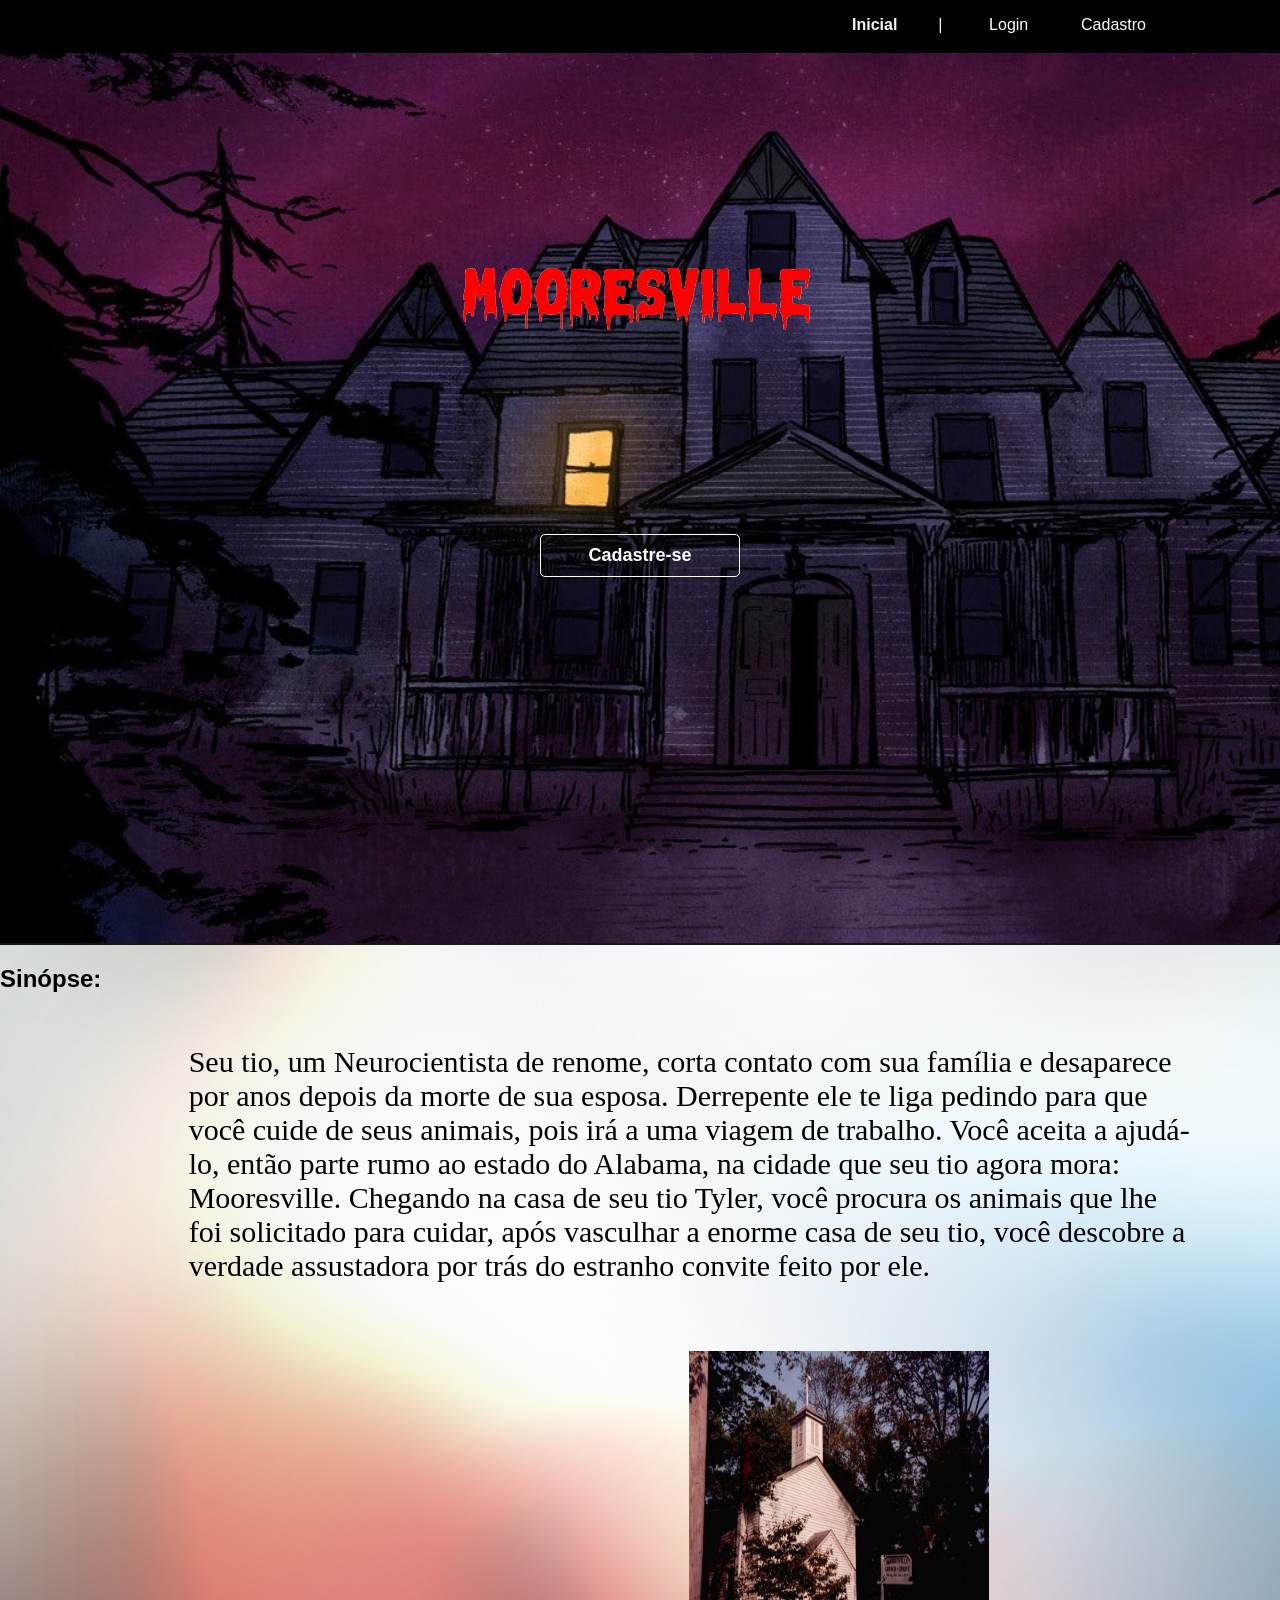
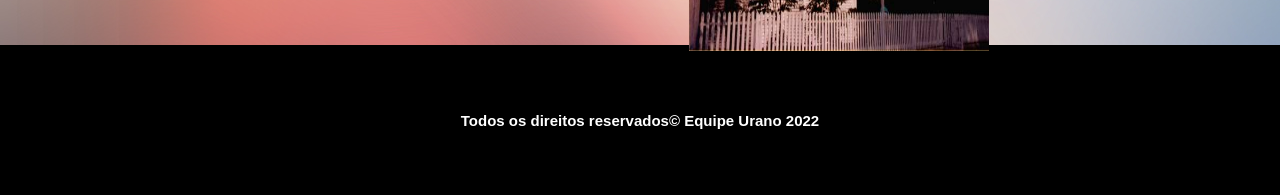
<file: Site do Projeto/Mooresville-site-apresentação/api-site/site/public/index.html>
<!DOCTYPE html>
<html lang="en">

<head>
    <meta charset="UTF-8">
    <meta http-equiv="X-UA-Compatible" content="IE=edge">
    <meta name="viewport" content="width=device-width, initial-scale=1.0">

    <title>Mooresville| Página Inicial</title>

    <script src="./js/funcoes.js" defer ></script>

    <link rel="icon" href="./assets/icon/HowTO (2).png">
    <link rel="stylesheet" href="./css/style.css">
    <link rel="preconnect" href="https://fonts.gstatic.com">
    <!-- <link
        href="https://fonts.googleapis.com/css2?family=Exo+2:ital,wght@0,100;0,200;0,300;0,400;0,500;0,600;0,700;0,800;0,900;1,100;1,200;1,300;1,400;1,500;1,600;1,700;1,800;1,900&display=swap"
        rel="stylesheet"> -->
</head>

<body>
    <div class="header">
        <div class="container">
            <h1 class="titulo"></h1>
            <ul class="navbar">
                <li class="agora">Inicial</li>

                <li>|</li>
                <li>
                    <a href="./login.html">Login</a>
                </li>
              
                <li>
                    <a href="./cadastro.html">Cadastro</a>
                </li>
            </ul>
        </div>
    </div>
<section>
    <div class="banner">
        <div class="container">
            <img src="./assets/imgs/mooresville-logo-removebg-preview.png" alt="">
        </div><br><br>
        <center><button onclick="window.location.href = 'cadastro.html'" class="btn">Cadastre-se</button></center>
    </div>

    <div class="social"  style="background-image: url(./assets/imgs/fundo_login.jpg);height: 700px;">
        <center><h1>Sinópse:</h1></center>
        <div class="container">
            <div id="#sobrenos" class="boxes">
               
                <div class="box">
                    
                    <div class="texto1">Seu tio, um Neurocientista de renome, corta contato com sua família e desaparece por anos depois da morte de sua esposa. Derrepente ele te liga pedindo para que você cuide de seus animais, pois irá a uma viagem de trabalho.
                        Você aceita a ajudá-lo, então parte rumo ao estado do Alabama, na cidade que seu tio agora mora: Mooresville.
                        Chegando na casa de seu tio Tyler, você procura os animais que lhe foi solicitado para cuidar, após vasculhar a enorme casa de seu tio, você descobre a verdade assustadora por trás do estranho convite feito por ele. 
                   <br><br><br>
                        </div>
                       <img src="./assets/imgs/Mooresville-real.jpg" style="height: 300px;width: 300px; margin-left: 500px;"><br>
                        <b><div class="texto2" >             
                        Sua missão é:
                        Se esconder, achar uma saída, SOBREVIVER<br>
                    </div></b>
                    
                   
<div>
</div>
                </div>

            </div>
        </div>


    </div>
</section>

    <!--footer inicio-->
    <div class="footer">
        <div class="container">
            <h4>Todos os direitos reservados&copy; Equipe Urano 2022</h4>
            <h6></h6>
        </div>
    </div>
    <!--footer fim-->
</body>

</html>
<script>




</script>
</file>
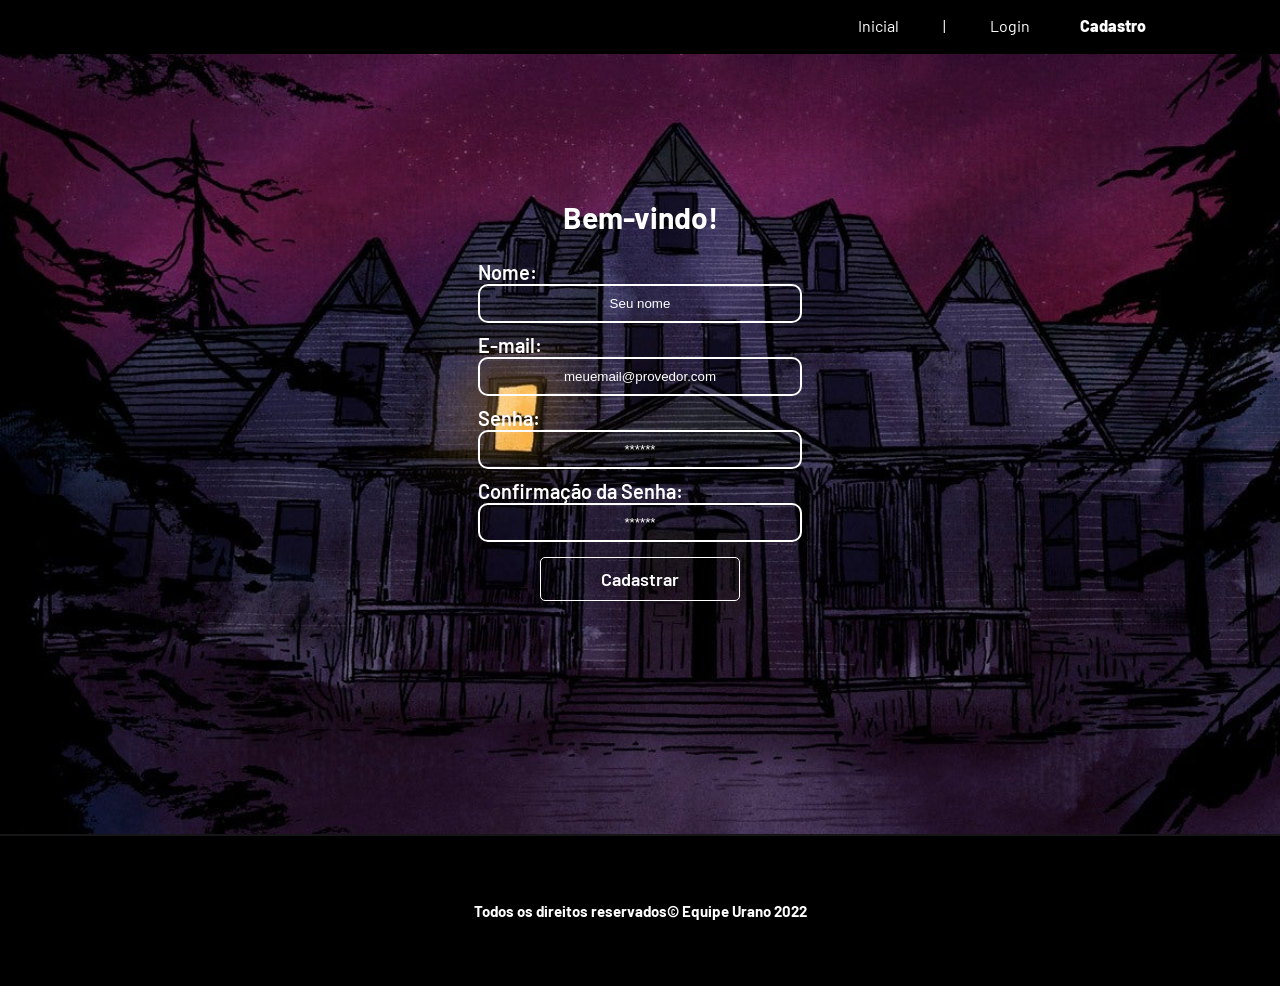
<file: Site do Projeto/Mooresville-site-apresentação/api-site/site/public/cadastro.html>
<!DOCTYPE html>
<html lang="pt-br">

<head>
    <meta charset="UTF-8">
    <meta http-equiv="X-UA-Compatible" content="IE=edge">
    <meta name="viewport" content="width=device-width, initial-scale=1.0">

    <title>Mooresville | Cadastro</title>


    <script src="./js/funcoes.js"></script>


    <link rel="icon" href="./assets/icon/favicon.ico">
    <link rel="stylesheet" href="./css/cadstro.css">
    <link rel="preconnect" href="https://fonts.gstatic.com">
    <link
        href="https://fonts.googleapis.com/css2?family=Exo+2:ital,wght@0,100;0,200;0,300;0,400;0,500;0,600;0,700;0,800;0,900;1,100;1,200;1,300;1,400;1,500;1,600;1,700;1,800;1,900&display=swap"
        rel="stylesheet">
</head>

<body>

    <!--header inicio-->
    <div class="header">
        <div class="container">
            <h1 class="titulo"></h1>
            <ul class="navbar">
                <li>
                    <a href="./index.html">
                        Inicial
                    </a>
                </li>
               
                <li>|</li>
                <li>
                    <a href="./login.html">Login</a>
                </li>
                <li class="agora">
                    <a href="./cadastro.html">Cadastro</a>
                </li>
            </ul>
        </div>
    </div>
    <!--header fim-->


    <div class="banner " style="background-image: url(./assets/imgs/banner.jpg);height: 700px;">
        <div class="alerta_erro">
            <div class="card_erro" id="cardErro">
                <span id="mensagem_erro"></span>
            </div>
        </div>
        <div class="container tamanho-conteudo">
            <div class="card medio">
                <h2>Bem-vindo!</h2>
                <div class="formulario">

                    <!--
                         Para inserir mais um campo, copie uma das inputs abaixo.
                         Assim que inserir vá para o script abaixo.
                     -->

                    <span class="tipo_campo">Nome:</span>
                    <input id="nome_input" type="text" placeholder="Seu nome">

                    <span class="tipo_campo">E-mail:</span>
                    <input id="email_input" type="text" placeholder="meuemail@provedor.com">

                    <span class="tipo_campo">Senha:</span>
                    <input id="senha_input" type="password" placeholder="******">

                    <span class="tipo_campo">Confirmação da Senha:</span>
                    <input id="confirmacao_senha_input" type="password" placeholder="******">

                    <button class="btn" onclick="cadastrar()">Cadastrar</button>

                </div>
                <div id="div_aguardar" class="loading-div">
                    <img src="./assets/circle-loading.gif" id="loading-gif">
                </div>

                <div id="div_erros_login">

                </div>
            </div>
        </div>
    </div>

    <!--footer inicio-->
    <div class="footer">
        <div class="container">
            <h4>Todos os direitos reservados&copy; Equipe Urano 2022</h4>
        </div>
    </div>
    <!--footer fim-->


</body>

</html>

<script>
    function cadastrar() {
        aguardar();

        //Recupere o valor da nova input pelo nome do id
        // Agora vá para o método fetch logo abaixo
        var nomeVar = nome_input.value;
        var emailVar = email_input.value;
        var senhaVar = senha_input.value;
        var confirmacaoSenhaVar = confirmacao_senha_input.value;

        if (nomeVar == "" || emailVar == "" || senhaVar == "" || confirmacaoSenhaVar == "") {
            cardErro.style.display = "block"
            mensagem_erro.innerHTML = "(Mensagem de erro para todos os campos em branco)";

            finalizarAguardar();
            return false;
        }
        else {
            setInterval(sumirMensagem, 5000)
        }

        // Enviando o valor da nova input
        fetch("/usuarios/cadastrar", {
            method: "POST",
            headers: {
                "Content-Type": "application/json"
            },
            body: JSON.stringify({
                // crie um atributo que recebe o valor recuperado aqui
                // Agora vá para o arquivo routes/usuario.js
                nomeServer: nomeVar,
                emailServer: emailVar,
                senhaServer: senhaVar,
            })
        }).then(function (resposta) {

            console.log("resposta: ", resposta);

            if (resposta.ok) {
                cardErro.style.display = "block";

                mensagem_erro.innerHTML = "Cadastro realizado com sucesso! Redirecionando para tela de Login...";

                setTimeout(() => {
                    window.location = "login.html";
                }, "2000")
                
                limparFormulario();
                finalizarAguardar();
            } else {
                throw ("Houve um erro ao tentar realizar o cadastro!");
            }
        }).catch(function (resposta) {
            console.log(`#ERRO: ${resposta}`);
            finalizarAguardar();
        });

        return false;
    }

    function sumirMensagem() {
        cardErro.style.display = "none"
    }

</script>
</file>
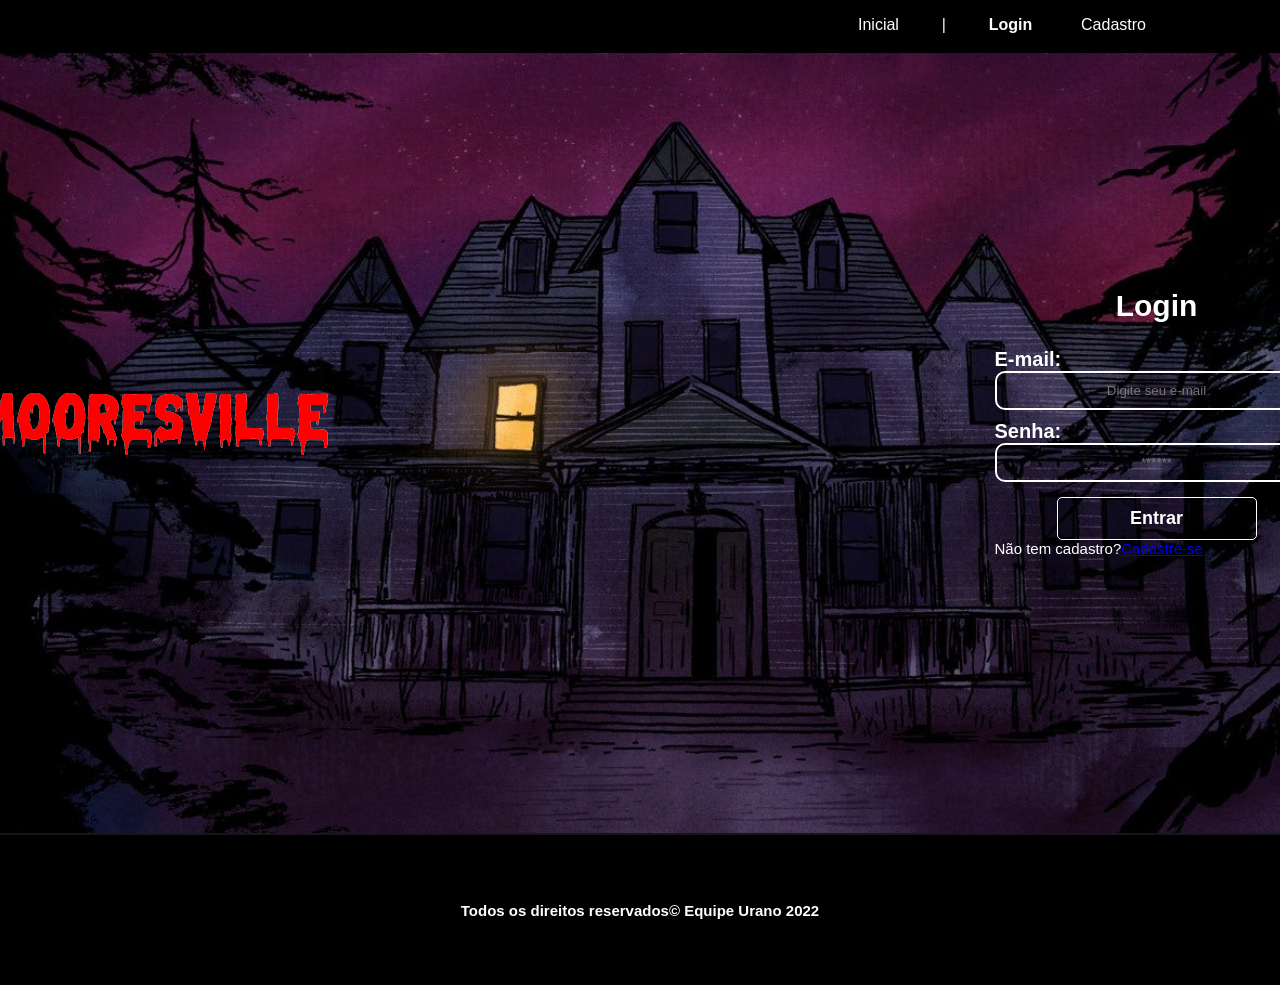
<file: Site do Projeto/Mooresville-site-apresentação/api-site/site/public/login.html>
<!DOCTYPE html>
<html lang="pt-br">

<head>
    <meta charset="UTF-8">
    <meta http-equiv="X-UA-Compatible" content="IE=edge">
    <meta name="viewport" content="width=device-width, initial-scale=1.0">

    <title>Mooreville | Login</title>

    <script src="./js/funcoes.js"></script>

    <link rel="icon" href="./assets/icon/favicon.ico">
    <link rel="stylesheet" href="./css/style.css">
    <link rel="preconnect" href="https://fonts.gstatic.com">
    <link
        href="https://fonts.googleapis.com/css2?family=Exo+2:ital,wght@0,100;0,200;0,300;0,400;0,500;0,600;0,700;0,800;0,900;1,100;1,200;1,300;1,400;1,500;1,600;1,700;1,800;1,900&display=swap"
        rel="stylesheet">
</head>

<body>

    <!--Header-->

    <div class="header">
        <div class="container">
            <h1 class="titulo">

            </h1>
            <ul class="navbar">
                <li>
                    <a href="./index.html">
                        Inicial
                    </a>
                </li>
            
                <li>|</li>
                <li class="agora">
                    <a href="./login.html">Login</a>
                </li>
                <li>
                    <a href="./cadastro.html">Cadastro</a>
                </li>
            </ul>
        </div>
    </div>


    <div class="banner" style="background-image: url(./assets/imgs/banner.jpg);height: 700px;">
        <div class="alerta_erro">
            <div class="card_erro" id="cardErro">
                <span id="mensagem_erro"></span>
            </div>
        </div>
        <div class="container">
            <div class="foto">
            <img src="./assets/imgs/mooresville-logo-removebg-preview.png" alt="">
        </div>
            <div class="card">
                <h2>Login</h2>
                <div class="formulario">


                    <span class="tipo_campo">E-mail:</span>
                    <input id="email_input" type="text" placeholder="Digite seu e-mail">

                    <span class="tipo_campo">Senha:</span>
                    <input id="senha_input" type="password" placeholder="******">

                    <button class="btn" onclick="entrar()">Entrar</button>
                    <div id="cas">

                        Não tem cadastro?<a href="cadastro.html">Cadastre-se</a>
                    </div>


                </div>

                <div id="div_aguardar" class="loading-div">
                    <img src="./assets/circle-loading.gif" id="loading-gif">
                </div>

                <div id="div_erros_login">

                </div>
            </div>
        </div>
    </div>


    <!--footer inicio-->
    <div class="footer">
        <div class="container">
            <h4>Todos os direitos reservados&copy; Equipe Urano 2022</h4>
        </div>
    </div>
    <!--footer fim-->

</body>

</html>

<script>


    function entrar() {
        aguardar();

        var emailVar = email_input.value;
        var senhaVar = senha_input.value;

        if (emailVar == "" || senhaVar == "") {
            cardErro.style.display = "block"
            mensagem_erro.innerHTML = "(Mensagem de erro para todos os campos em branco)";
            finalizarAguardar();
            return false;
        }
        else {
            setInterval(sumirMensagem, 5000)
        }

        console.log("FORM LOGIN: ", emailVar);
        console.log("FORM SENHA: ", senhaVar);

        fetch("/usuarios/autenticar", {
            method: "POST",
            headers: {
                "Content-Type": "application/json"
            },
            body: JSON.stringify({
                emailServer: emailVar,
                senhaServer: senhaVar
            })
        }).then(function (resposta) {
            console.log("ESTOU NO THEN DO entrar()!")

            if (resposta.ok) {
                console.log(resposta);

                resposta.json().then(json => {
                    console.log(json);
                    console.log(JSON.stringify(json));

                    sessionStorage.EMAIL_USUARIO = json.email;
                    sessionStorage.NOME_USUARIO = json.nome;
                    sessionStorage.ID_USUARIO = json.id;

                    setTimeout(function () {
                        window.location = "./dashboard/dashboard.html";
                    }, 1000); // apenas para exibir o loading

                });

            } else {

                console.log("Houve um erro ao tentar realizar o login!");

                resposta.text().then(texto => {
                    console.error(texto);
                    finalizarAguardar(texto);
                });
            }

        }).catch(function (erro) {
            console.log(erro);
        })

        return false;
    }

    function sumirMensagem() {
        cardErro.style.display = "none"
    }

</script>
</file>
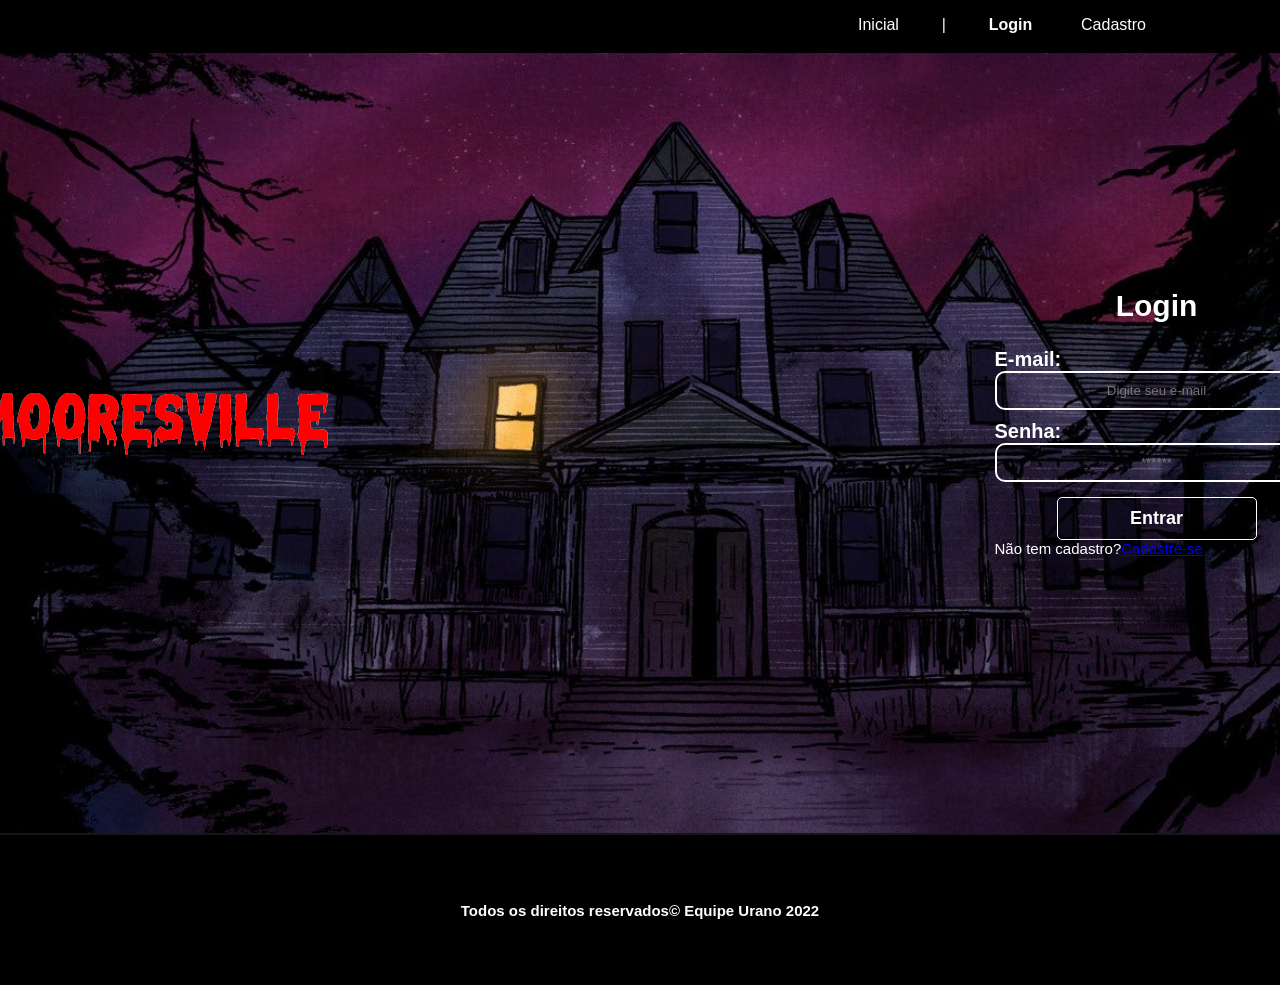
<file: Site do Projeto/Mooresville-site-apresentação/api-site/site/public/dashboard/edicao-aviso.html>
<!DOCTYPE html>
<html lang="pt-br">

<head>
    <link rel="shortcut icon" href="../assets/icon/favicon.ico" type="image/x-icon">
    <meta charset="UTF-8">
    <meta http-equiv="X-UA-Compatible" content="IE=edge">
    <meta name="viewport" content="width=device-width, initial-scale=1.0">
    <title>AcquaTec | Página Inicial</title>

    <link rel="stylesheet" href="../css/style.css">
    <link rel="stylesheet" href="./dashboards.css">
    <script src="../js/funcoes.js"></script>

    <link rel="preconnect" href="https://fonts.gstatic.com">
    <link
        href="https://fonts.googleapis.com/css2?family=Exo+2:ital,wght@0,100;0,200;0,300;0,400;0,500;0,600;0,700;0,800;0,900;1,100;1,200;1,300;1,400;1,500;1,600;1,700;1,800;1,900&display=swap"
        rel="stylesheet">
</head>

<body onload="validarSessao(), listarInfosDeUm()" style="background-color: #161618;">
    <!-- <body onload="validarSessao()"> -->

    <div class="janela">


        <div class="header-left">

            <h1>AcquaTec</h1>

            <div class="hello">
                <h3>Olá, <span id="b_usuario">usuário</span>!</h3>
            </div>

            <div class="btn-nav-white">
                <a href="cards.html">
                    <h3>Aquários</h3>
                </a>
            </div>

            <div class="btn-nav-white">
                <a href="./dashboard.html">
                    <h3>Gráficos</h3>
                </a>
            </div>

            <div class="btn-nav-white">
                <a href="./mural.html">
                    <h3>Mural de Avisos</h3>
                </a>
            </div>

            <div class="btn-logout" onclick="limparSessao()">
                <h3>Sair</h3>
            </div>

        </div>

        <div class="dash-right">

            <div class="avisos">
                <div class="container">
                    <h1>Editar um aviso</h1>
                    <div class="div-form">
                        <label>
                            ID:
                            <br>
                            <input id="input_id" maxlength="100" type="text" style="color: rgb(196, 196, 196)" disabled>
                        </label>
                        <label>
                            Autor:
                            <br>
                            <input id="input_nome" maxlength="100" type="text" style="color: rgb(196, 196, 196)"
                                disabled>
                        </label>
                        <label>
                            Título:
                            <br>
                            <input id="input_titulo" maxlength="100" type="text" style="color: rgb(196, 196, 196)"
                                disabled>
                        </label>
                        <br>
                        <label>
                            Descrição (máximo de 250 caracteres):
                            <br>
                            <textarea id="textarea_descricao" maxlength="250" rows="5"></textarea>
                        </label>
                        <br>
                        <button onclick="editar()">Editar</button>
                    </div>

                </div>
            </div>
        </div>
    </div>
</body>

</html>

<script>
    function listarInfosDeUm() {
        console.log("Criar função de trazer informações de post escolhido");
    }

    function editar() {
        fetch(`/avisos/editar/${sessionStorage.getItem("ID_POSTAGEM_EDITANDO")}`, {
            method: "PUT",
            headers: {
                "Content-Type": "application/json"
            },
            body: JSON.stringify({
                descricao: textarea_descricao.value
            })
        }).then(function (resposta) {

            if (resposta.ok) {
                window.alert("Post atualizado com sucesso pelo usuario de email: " + sessionStorage.getItem("EMAIL_USUARIO") + "!");
                window.location = "/dashboard/mural.html"
            } else if (resposta.status == 404) {
                window.alert("Deu 404!");
            } else {
                throw ("Houve um erro ao tentar realizar a postagem! Código da resposta: " + resposta.status);
            }
        }).catch(function (resposta) {
            console.log(`#ERRO: ${resposta}`);
        });
    }

</script>
</file>
<file: Site do Projeto/Mooresville-site-apresentação/api-site/site/public/css/style.css>
@import url('http://fonts.cdnfonts.com/css/broady%27');

body {
  margin: 0;
  padding: 0;
  font-family: 'Barlow', "Segoe UI", Tahoma, Geneva, Verdana, sans-serif;
  background-color: black;
}

.container {
  width: 80%;
  margin: auto;
  display: flex;
}

.header {
  border-bottom: 3px solid black;
}

.header .container {
  justify-content: space-between;
}
#cas{
font-size: 15px;
align-items: center;
justify-content: center;
}

.header a {
  text-decoration: none;
  color: #ffffff;
  margin: 6px;
}

.agora {
  font-weight: 800;
}

.navbar {
  width: 300px;
  display: flex;
  align-items: center;
  justify-content: space-between;
  list-style: none;
  color: #f7f7f7;
}


.titulo {
  color: #ffffff;
  width: fit-content;
  font-weight: 500;
  
}


/* BANNER */
body{
  scroll-snap-type: y mandatory;
  overflow-y: scroll;
}

.banner {
  height: 90vh;
  padding: 40px 0;
  color: white;
  background-image: url(".././assets/imgs/banner.jpg");
  background-size: cover;
  border-bottom: #161618 solid 2px;

}

.banner .container {
  height: 400px;
  font-size: 36px;
  justify-content: center;
  align-items: center;
  scroll-snap-align: start;
}

.tamanho-conteudo { 
  height: fit-content !important;
}

.banner p {
  width: 50%;
  margin: 0;
  padding: 0;
  width: 280px;
  font-size: 36px;
}

.banner .container span {
  font-weight: 800;
}

/* missao visao valores */

.social {
  background-color: #e5e5e5;
  display: flex;
}

.social .container{
  justify-content: left;
}

.box img {
  width: 170px;
 
}

.social .container .boxes {
  display: flex;
}

.social p {
  text-align: center;
}

.box {
  margin: 10px;

  flex-direction: column-reverse;

}


.box {
  margin-top: 100px;
  display: flex;
  flex-direction: column;
  align-items: left;
}


.texto1{
  display: flex;
  align-items: left;
  justify-content: center;
  font-size: 30px;
  font-family: "broady";
}
.texto2{
  display: flex;
 margin-left: 300px;
  font-size: 30px;
  font-family: "broady";
}
/* FOOTER */

.footer {
  background-color: black;
  height: 150px;
  color: #fff;
  display: flex;
  font-size: 15px;
  
}
#fotoI{
  width: 250px;
  height: 250px;
}
.footer .container {
  justify-content: center;

}


/* LOGIN */

.banner .container .card {
  background-color: transparent;
  height: fit-content;
  width: 400px;
  display: flex;
  flex-direction: column;
  color: rgb(255, 255, 255);
  align-items: center;
  border-radius: 4px;
}
img{ 
  display: flex;
  
  
}
.foto{
  margin-top: 250px;
}

.card {
  display: flex;
  justify-content: space-around;
  margin-left: 50vw;
  margin-top: 250px;
 

}
.formulario .btn{ 
  font-family: "Barlow", sans-serif;
  border: 0;
  border-radius: 5px;
  font-weight: 600;
  font-size: 18px;
  padding: 10px 15px;
  color: #ffffff;
  background-color: #ffffff;
  width: 200px;
  align-self: center;
  margin-top: 5px;
  background-color:transparent;
  border-color: #ffffff;
  border: solid 1px;
  transition: .2s;
}
.formulario .btn:hover{ 
  background-color: #ff0000;
  letter-spacing: 2px;
}

.card h2 {
  font-size: 30px;
}

.card h4 {
  font-size: 16px;
}

.banner #div_erros_login {
  margin-top: 15px;
}

button {
  cursor: pointer;
}

/* FORMULARIO */

.alerta_erro{
  display: flex;
  justify-content: flex-end;
}

.card_erro {
  display: none;
  background-color: #fff;
  color: black;
  width: 230px;
  position: fixed;
  border-radius: 4px;
  border: #e6005a 3px solid;
  padding: 10px;
  margin-right: 10%;
}

.card_erro #mensagem_erro{
  font-weight: 500;
  font-size: 20px;
}

.formulario .tipo_campo {
  font-size: 20px;
  font-weight: 600 !important;
}

.formulario {
  display: flex;
  flex-direction: column;
}

input {
  margin-bottom: 10px;
  border: 2px solid white;
  padding: 10px;
  text-align: center;
  border-radius: 10px;
  width: 300px;
  background-color: transparent;
  color: white;
}
input:hover{
  border: 2px solid rgb(255, 0, 0);
}

.btn {
  font-family: "Barlow", sans-serif;
  border: 0;
  border-radius: 5px;
  font-weight: 600;
  font-size: 18px;
  padding: 10px 15px;
  color: #ffffff;
  background-color: #ffffff;
  width: 200px;
  align-self: center;
  margin-top: 5px;
  background-color:transparent;
  border-color: #ffffff;
  border: solid 1px;
  transition: .2s;
}
.btn:hover{
  background-color: #ff0000;
  letter-spacing: 2px;
}
.btn::after {
  position: absolute;
  top: 0;
  right: -10px;
  bottom: 0;
  border-top: 10px solid transparent;
  border-bottom: 10px solid transparent;
  border-left: 10px solid #303030;
  content: "";
}
.loading-div {
  width: 50px;
  margin: auto;
  display: none;
}

.loading-div img {
  height: 50px;
  width: 50px;
}

/* PAGINA DOS GRÁFICOS */

.janela {
  display: flex;
  width: 100vw;
}

.header-left a {
  text-decoration: none;
  color: white;
}

.header-left {
  position: fixed;
  top: 0;
  left: 0;
  z-index: 999;
  height: 100vh;
  width: 25%;
  display: flex;
  flex-direction: column;
  justify-content: space-evenly;
  align-items: center;
  border-right: 3px solid #32b9cd;
  background-color: #212124;
  /* border: 3px solid pink; */
}

.dash-right {
  display: flex;
  width: 75%;
  height: fit-content;
  background-color: #161618;
  position: relative;
  top: 0;
  left: 25%;
}

.header-left h1 {
  color: #32b9cd;
}

.hello {
  width: 100%;
  display: flex;
  justify-content: center;
}

.hello h3 {
  color: #e3b062;
  font-weight: 300;
  font-size: 1.2rem;
}

.hello h3 span {
  font-weight: 800;
}

.btn-nav {
  width: 40%;
  color: white;
  background-color: #e6005a;
  border-radius: 5px;
  text-align: center;
  padding: 2% 5%;
}

.btn-nav-white {
  width: 40%;
  background-color: white;
  border: 3px solid #e6005a;
  border-radius: 5px;
  text-align: center;
  padding: 2% 5%;
}

.btn-nav-white h3 {
  color: #e6005a;
  padding: 0;
  margin: 0;
}

.btn-nav h3,
.btn-logout h3 {
  margin: 0;
  padding: 0;
}

.btn-logout {
  margin: 0;
  padding: 0;
  width: 20%;
  background-color: #32b9cd;
  color: white;
  border-radius: 10px;
  text-align: center;
  padding: 10px 15px;
  margin-bottom: 100px;
  cursor: pointer;
}
</file>
<file: Site do Projeto/Mooresville-site-apresentação/api-site/site/public/css/cadstro.css>
@import url('https://fonts.googleapis.com/css2?family=Barlow:ital,wght@0,100;0,200;0,300;0,400;0,500;0,600;0,700;0,800;0,900;1,100;1,200;1,300;1,400;1,500;1,600;1,700;1,800;1,900&display=swap');

body {
  margin: 0;
  padding: 0;
  font-family: 'Barlow', "Segoe UI", Tahoma, Geneva, Verdana, sans-serif;
  background-color: black;
}

.container {
  width: 80%;
  margin: auto;
  display: flex;
}

.header {
  border-bottom: 3px solid black;
}

.header .container {
  justify-content: space-between;
}
#cas{
font-size: 15px;
align-items: center;
justify-content: center;
}

.header a {
  text-decoration: none;
  color: #ffffff;
  margin: 6px;
}

.agora {
  font-weight: 800;
}

.navbar {
  width: 300px;
  display: flex;
  align-items: center;
  justify-content: space-between;
  list-style: none;
  color: #f7f7f7;
}


.titulo {
  color: #ffffff;
  width: fit-content;
  font-weight: 500;
  
}


/* BANNER */

.banner {
  height: fit-content;
  padding: 40px 0;
  color: white;
  background-image: url(".././assets/imgs/XDYX.gif");
  background-size: cover;
  border-bottom: #161618 solid 2px;
}

.banner .container {
  height: 400px;
  font-size: 36px;
  justify-content: center;
  align-items: center;
}

.tamanho-conteudo { 
  height: fit-content !important;
}

.banner p {
  width: 50%;
  margin: 0;
  padding: 0;
  width: 280px;
  font-size: 36px;
}

.banner .container span {
  font-weight: 800;
}

/* missao visao valores */

.social {
  background-color: #e5e5e5;
  display: flex;
}

.social .container{
  justify-content: left;
}

.box img {
  width: 170px;
}

.social .container .boxes {
  display: flex;
}

.social p {
  text-align: center;
}

.box {
  margin: 10px;

  flex-direction: column-reverse;

}


.box {
  margin-top: 50px;
  display: flex;
  flex-direction: column;
  align-items: left;
}


.texto1{
  display: flex;
  align-items: center;
  justify-content: center;
}
/* FOOTER */

.footer {
  background-color: black;
  height: 150px;
  color: #fff;
  display: flex;
  font-size: 15px;
  
}
#fotoI{
  width: 250px;
  height: 250px;
}
.footer .container {
  justify-content: center;

}


/* LOGIN */

.banner .container .card {
  background-color: transparent;
  height: fit-content;
  width: 400px;
  display: flex;
  flex-direction: column;
  color: rgb(255, 255, 255);
  align-items: center;
  border-radius: 4px;
  justify-content: center;
 
}
img{ 
  display: flex;
  
  
}
.foto{
  margin-top: 250px;
}

.card {
  display: flex;
  justify-content: space-around;
  margin-top: 80px;
  border-radius: 10 px;
 

}
.formulario .btn{ 
  font-family: "Barlow", sans-serif;
  border: 0;
  border-radius: 5px;
  font-weight: 600;
  font-size: 18px;
  padding: 10px 15px;
  color: rgb(255, 255, 255);
  background-color: #ffffff;
  width: 200px;
  align-self: center;
  margin-top: 5px;
  background-color:transparent;
  border-color: rgb(255, 255, 255);
  border: solid 1px;

}
.formulario .btn:hover{ 
  background-color: #ff0000;
  color: #e5e5e5;
}

.card h2 {
  font-size: 30px;
}

.card h4 {
  font-size: 16px;
}

.banner #div_erros_login {
  margin-top: 15px;
}

button {
  cursor: pointer;
}

/* FORMULARIO */

.alerta_erro{
  display: flex;
  justify-content: flex-end;
}

.card_erro {
  display: none;
  background-color: #fff;
  color: rgb(255, 255, 255);
  width: 230px;
  position: fixed;
  border-radius: 4px;
  border: #e6005a 3px solid;
  padding: 10px;
  margin-right: 10%;
}

.card_erro #mensagem_erro{
  font-weight: 500;
  font-size: 20px;
}

.formulario .tipo_campo {
  font-size: 20px;
  font-weight: 600 !important;
}

.formulario {
  display: flex;
  flex-direction: column;
}

input {
  margin-bottom: 10px;
  border: 2px solid rgb(255, 255, 255);
  padding: 10px;
  text-align: center;
  border-radius: 10px;
  width: 300px;
  background-color: transparent;
  color: white;
}
input:hover{
  border: 2px solid rgb(255, 0, 0);
}
input::placeholder{
  color: white;
}

.btn {
  font-family: "Barlow", sans-serif;
  border: 0;
  border-radius: 5px;
  font-weight: 600;
  font-size: 18px;
  padding: 10px 15px;
  color: rgb(216, 147, 19);
  background-color: #ffffff;
  width: 200px;
  align-self: center;
  margin-top: 5px;
  background-color:transparent;
  border-color: rgb(255, 255, 255);
  border: solid 1px;
  transition: .2s;
}
.btn:hover{
  background-color: #ff0000;
  letter-spacing: 2px;
}
.btn::after {
  position: absolute;
  top: 0;
  right: -10px;
  bottom: 0;
  border-top: 10px solid transparent;
  border-bottom: 10px solid transparent;
  border-left: 10px solid #303030;
  content: "";
}
.loading-div {
  width: 50px;
  margin: auto;
  display: none;
}

.loading-div img {
  height: 50px;
  width: 50px;
}

/* PAGINA DOS GRÁFICOS */

.janela {
  display: flex;
  width: 100vw;
}

.header-left a {
  text-decoration: none;
  color: white;
}

.header-left {
  position: fixed;
  top: 0;
  left: 0;
  z-index: 999;
  height: 100vh;
  width: 25%;
  display: flex;
  flex-direction: column;
  justify-content: space-evenly;
  align-items: center;
  border-right: 3px solid #32b9cd;
  background-color: #212124;
  /* border: 3px solid pink; */
}

.dash-right {
  display: flex;
  width: 75%;
  height: fit-content;
  background-color: #161618;
  position: relative;
  top: 0;
  left: 25%;
}

.header-left h1 {
  color: #32b9cd;
}

.hello {
  width: 100%;
  display: flex;
  justify-content: center;
}

.hello h3 {
  color: #e3b062;
  font-weight: 300;
  font-size: 1.2rem;
}

.hello h3 span {
  font-weight: 800;
}

.btn-nav {
  width: 40%;
  color: white;
  background-color: #e6005a;
  border-radius: 5px;
  text-align: center;
  padding: 2% 5%;
}

.btn-nav-white {
  width: 40%;
  background-color: white;
  border: 3px solid #e6005a;
  border-radius: 5px;
  text-align: center;
  padding: 2% 5%;
}

.btn-nav-white h3 {
  color: #e6005a;
  padding: 0;
  margin: 0;
}

.btn-nav h3,
.btn-logout h3 {
  margin: 0;
  padding: 0;
}

.btn-logout {
  margin: 0;
  padding: 0;
  width: 20%;
  background-color: #32b9cd;
  color: white;
  border-radius: 10px;
  text-align: center;
  padding: 10px 15px;
  margin-bottom: 100px;
  cursor: pointer;
}
</file>
<file: Site do Projeto/Mooresville-site-apresentação/api-site/site/public/dashboard/dashboards.css>
@import url('https://fonts.googleapis.com/css2?family=Barlow:ital,wght@0,100;0,200;0,300;0,400;0,500;0,600;0,700;0,800;0,900;1,100;1,200;1,300;1,400;1,500;1,600;1,700;1,800;1,900&display=swap');
*{
  margin: 0;
  padding: 0;
  box-sizing: border-box;
}

html,body{
  height: 100%;
  font-family: 'Barlow', "Segoe UI", Tahoma, Geneva, Verdana, sans-serif;
}
a{
  font-size: 15px;
  background-color: transparent;
  border: 0.5px white solid;
  padding: 2px;
  border-radius: 5px;
  font-size: 13px;
  cursor: pointer;
  text-transform: uppercase;
  transition: .2s;
  color: white;
}a:hover{ 
  background-color: #ff0000;
  letter-spacing: 2px;
}

.container1{
  max-width: 1280px;
  margin: 0 auto;
  padding: 2%;
  margin-top: -10px;
}

.clear{
  clear: both;

}

.left{
float: left;
}

.right{
float: right;
}
/* 
header */
header{
  background-color: black;
}
header .container1{ 
  padding: 30px 20%;
  

}
.logo h2{
  color: #ffbd59;
  cursor: pointer;
  
}
header .menu{ 
margin-left: 60px;
}
header .menu ul{
list-style-type: none;
}
header .menu ul li{
display: inline-block;
cursor: pointer;
font-size: 13px;
padding: 4px;

}


header .menu ul li a{
color: white;
text-decoration: none;
}
.btn-logout{ 
  color: white;
}
header .menu ul li input[type="text"]{
  width: 100px;
  padding: 4px 2%;
  border-radius: 4px;
   margin-right: 5px;
  }
  header .menu ul li i{
 
    width: 20px;
    font-size: 13px;
    }
.banner{ 
  height: 400px;
  font-size: 36px;
  justify-content: center;
  align-items: center;
 background-image: url(banner-dash.webp);
 border-bottom: black solid 2px;

}

.banner img {
  display: flex;
padding: 0;
  font-size: 36px;

}

.banner .container span {
  font-weight: 800;
}



section.box-captura{

  background-color: black;
}


section.box-captura .wrapper-captura{
padding: 2% 5%;
text-align: center;
  
  }

section.box-captura .box-single-chamada{
width: 33.3%;
float: left;
margin-left: 100px;
}
section.box-captura .box-single-chamada h3{
 font-size: 20px;
 color: white;

  }

section.box-captura .box-single-captura{

  width: 33.3%;
  float: left;
  
}
section.box-captura .box-single-captura input{

  width: 100%;
  padding: 7px;
  border-radius: 4px;
  outline: 0;
  border: 0.3px solid rgb(225,225,225);
  
}
section.box-captura .box-single-captura button{
  margin-top: 8px;
  background-color: transparent;
  border: 2px white solid;
  padding: 10px;
  border-radius: 5px;
  font-size: 13px;
  margin-top: 10px;
  cursor: pointer;
  text-transform: uppercase;
  transition: .2s;
  color: white;
}
section.box-captura .box-single-captura button:hover{
  background-color: #b4b4b4;
  letter-spacing: 2px;
}
section.box-captura .box-single-captura p{
  font-size: 10px;
  color: white;
  text-align: left;
  margin-top: 4px;
  
}
#mostrar{
  display: none;
}
#mostrar1{
  display: none;
}
#mostrar2{
  display: none;
}
#mostrar3{ 
  display: none;
}#mostrar4{ 
  display: none;
}
#btn1{

  background-color: transparent;
  border: 2px black solid;
  padding: 5px;
  border-radius: 5px;
  font-size: 13px;
  cursor: pointer;
  text-transform: uppercase;
  transition: .2s;
  color: black;

}
#btn1:hover{ 
  background-color: #b4b4b4;
 
}
#btn2{

  background-color: transparent;
  border: 2px black solid;
  padding: 5px;
  border-radius: 5px;
  font-size: 13px;
  cursor: pointer;
  text-transform: uppercase;
  transition: .2s;
  color: black;

}
#btn2:hover{ 
  background-color: #b4b4b4;

}
#btn3{

  background-color: transparent;
  border: 2px black solid;
  padding: 5px;
  border-radius: 5px;
  font-size: 13px;
  cursor: pointer;
  text-transform: uppercase;
  transition: .2s;
  color: black;

}
#btn3:hover{ 
  background-color: #b4b4b4;

}
#btn4{

  background-color: transparent;
  border: 2px black solid;
  padding: 5px;
  border-radius: 5px;
  font-size: 13px;
  cursor: pointer;
  text-transform: uppercase;
  transition: .2s;
  color: black;

}
#btn4:hover{ 
  background-color: #b4b4b4;

}


section.content{
  padding: 0.12%;
  background-color: white;
}
.content img{ 
  width: 250px;
  height: 250px;
  box-shadow: 5px 2px 2px #b4b4b4;

}

.content a{
  font-size: 15px;
  background-color: transparent;
  border: 0.5px black solid;
  padding: 2px;
  border-radius: 5px;
  font-size: 13px;
  cursor: pointer;
  text-transform: uppercase;
  transition: .2s;
  color: black;
}
.content a:hover{ 
  background-color: #b4b4b4;
  letter-spacing: 2px;
}

.footer {
  background-color: black;
  height: 150px;
  color: #fff;
  display: flex;
  font-size: 15px;
  
}
#fotoI{
  width: 250px;
  height: 250px;
}
.footer .container {
  justify-content: center;
  align-items: center;

}
</file>
